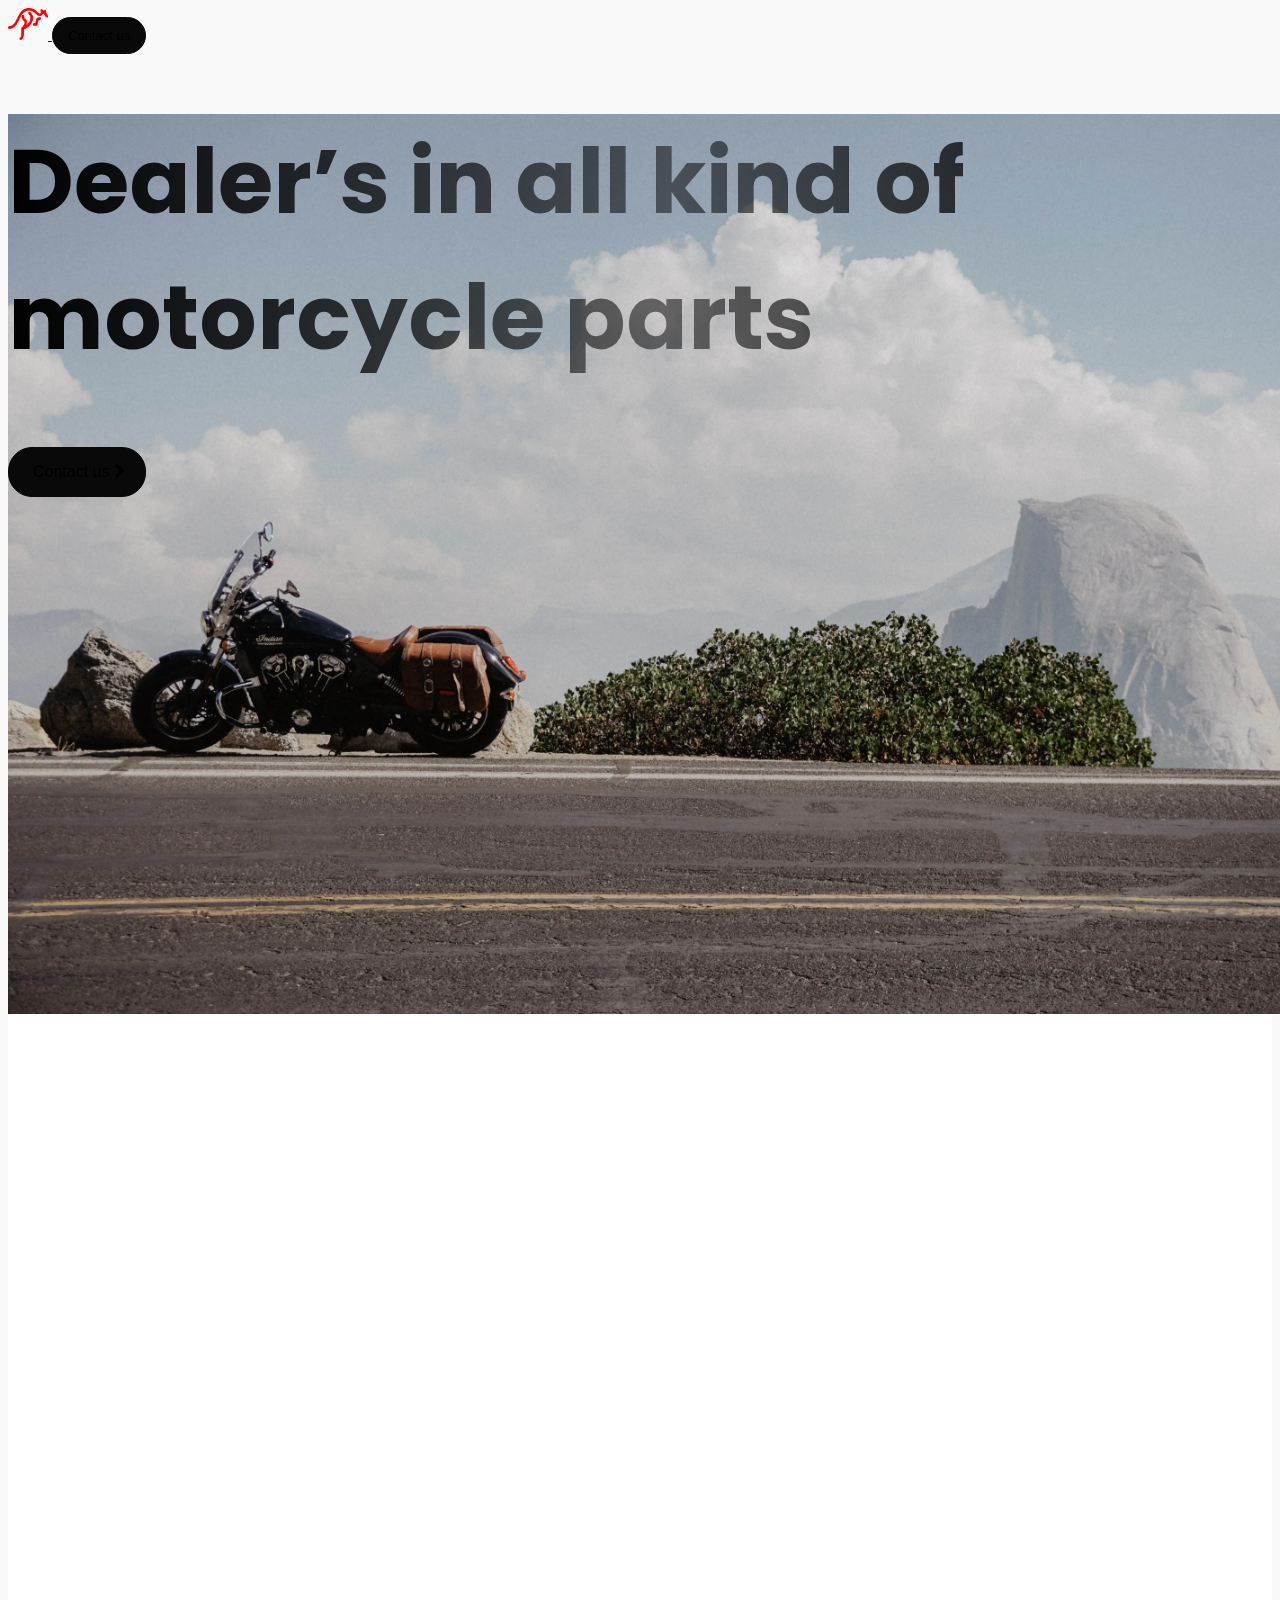
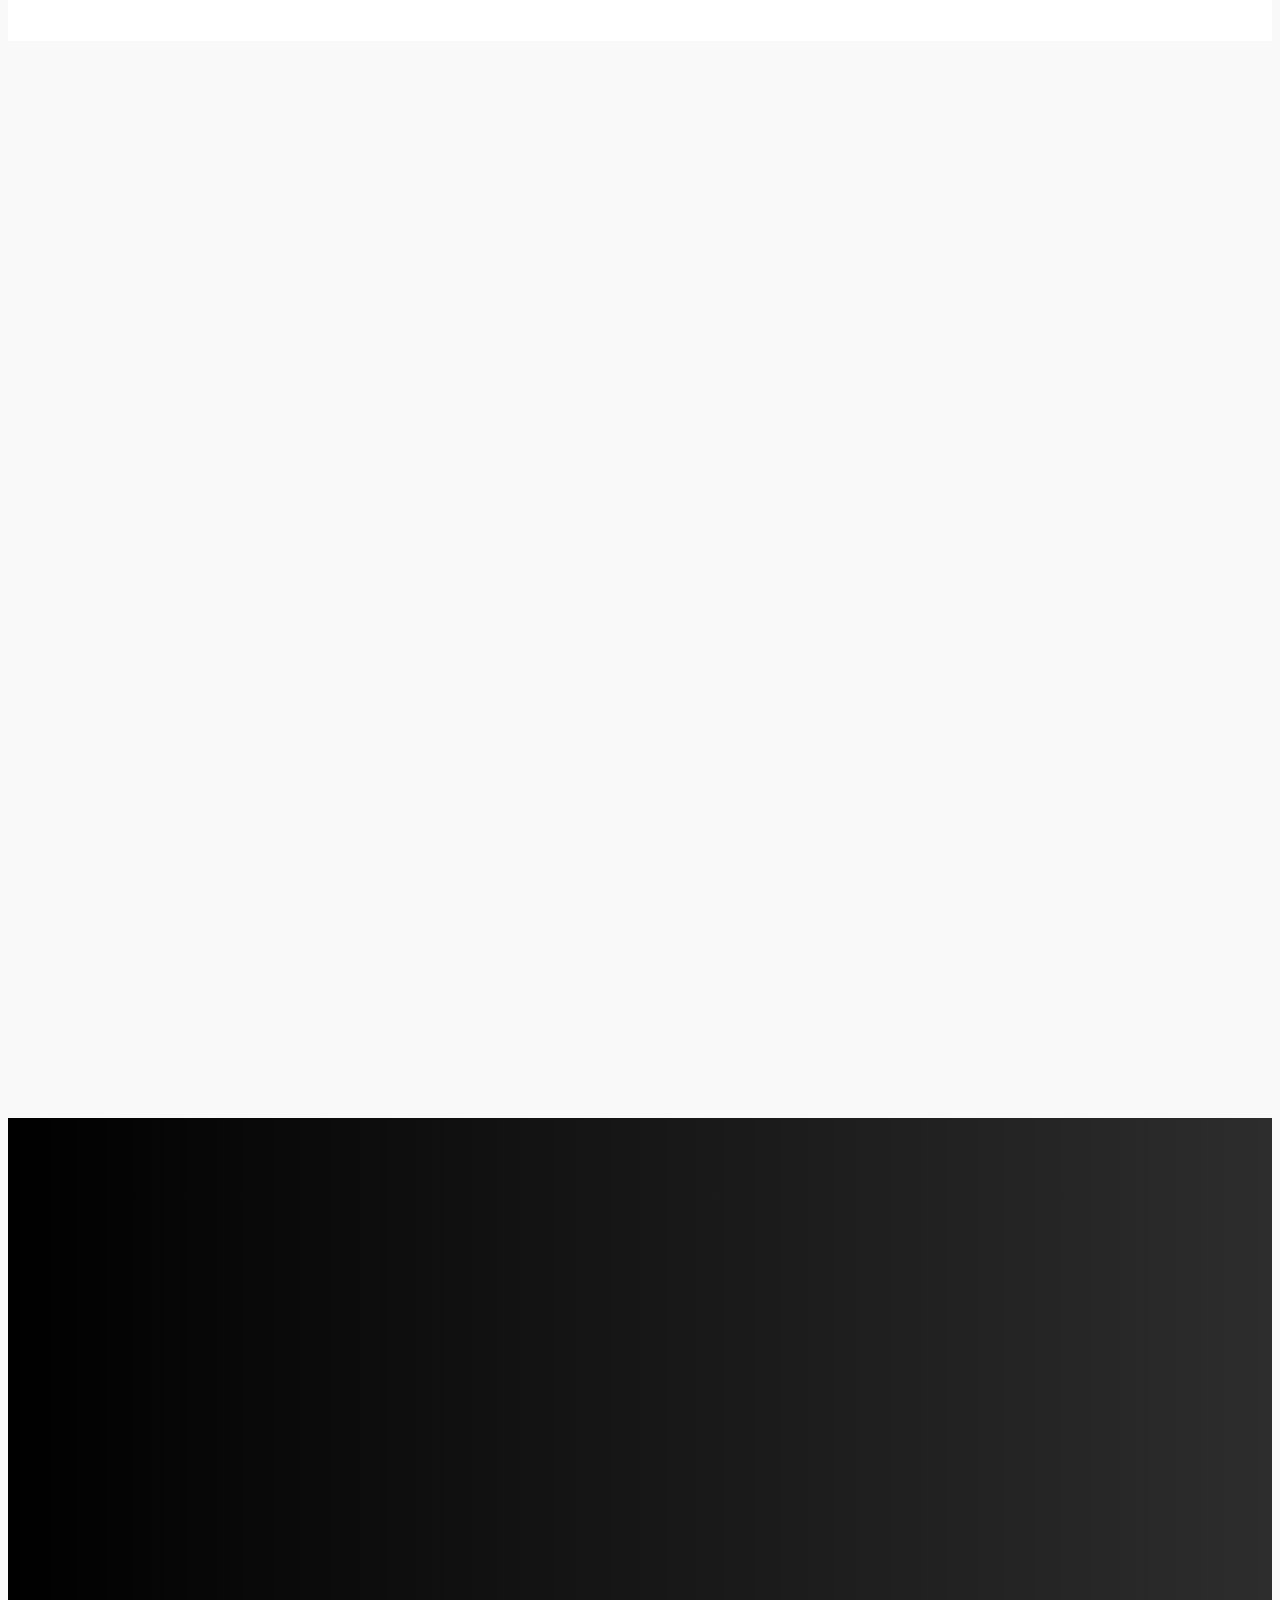
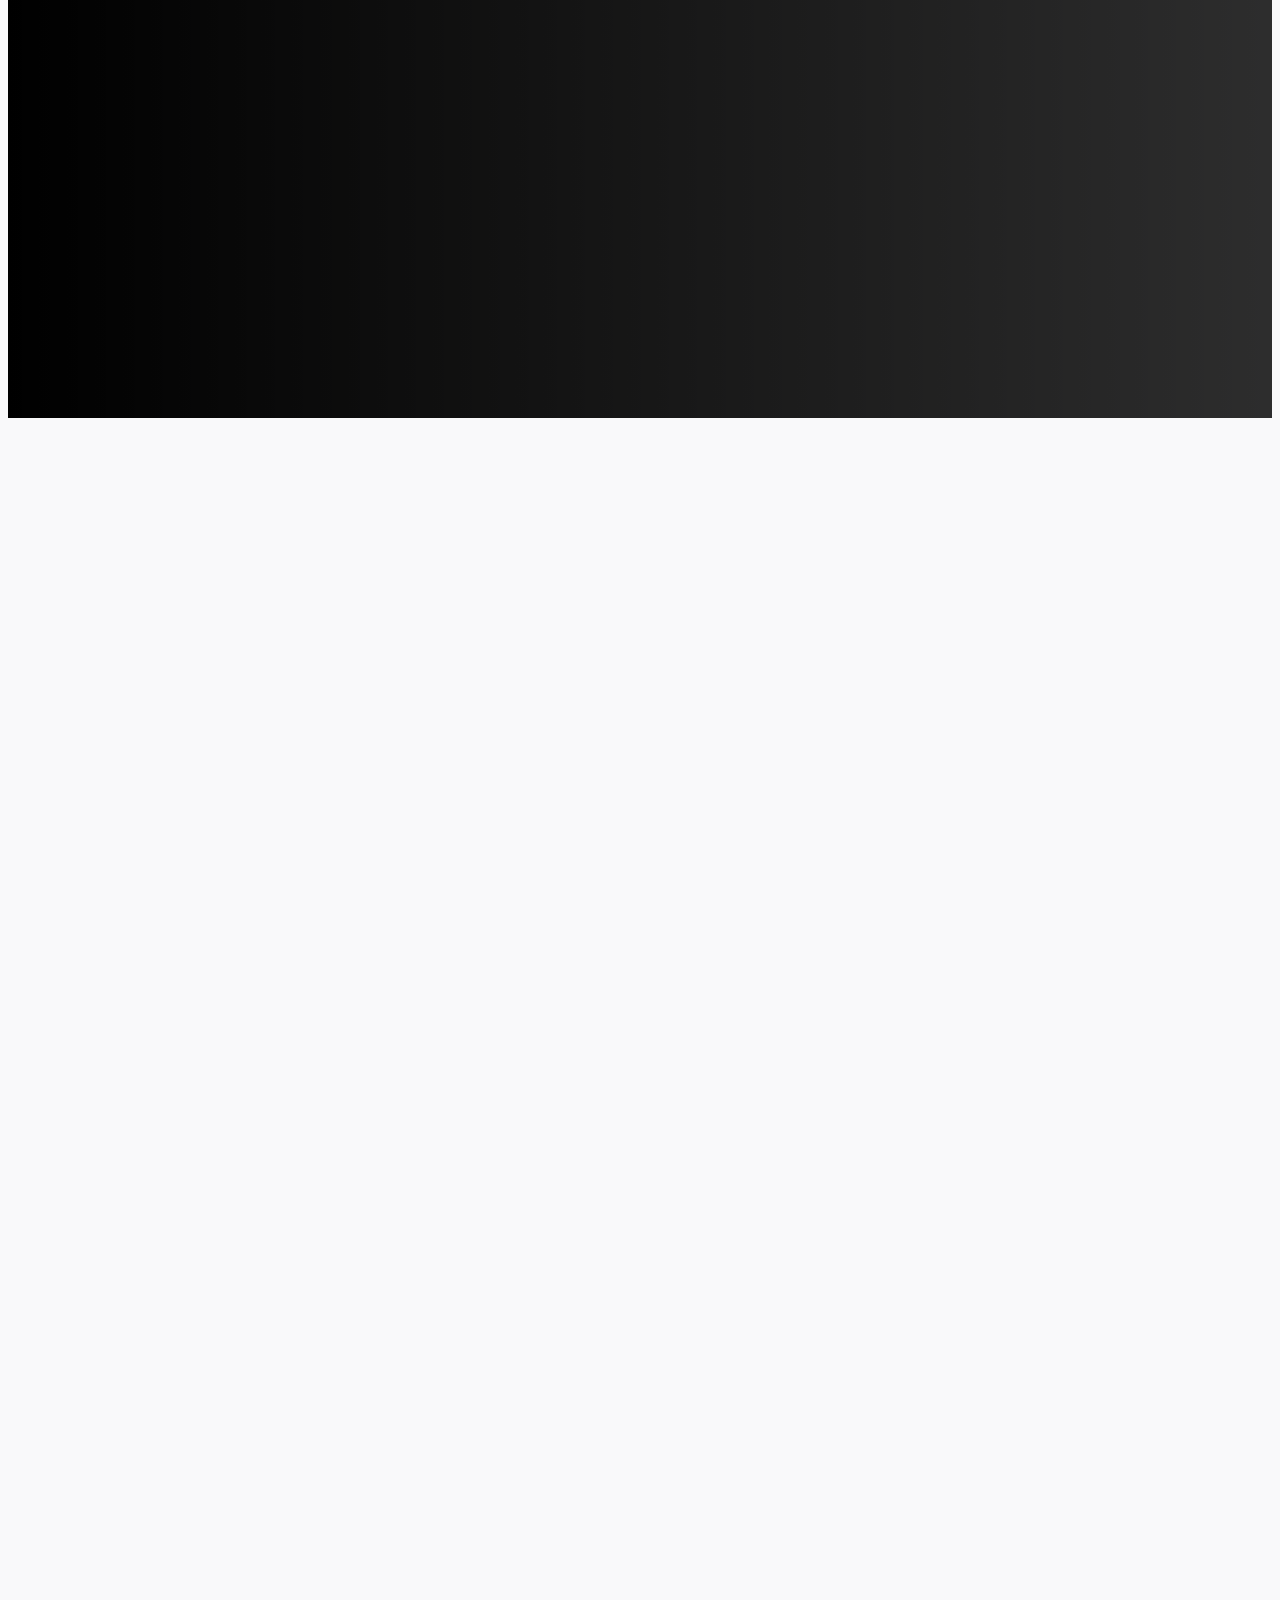
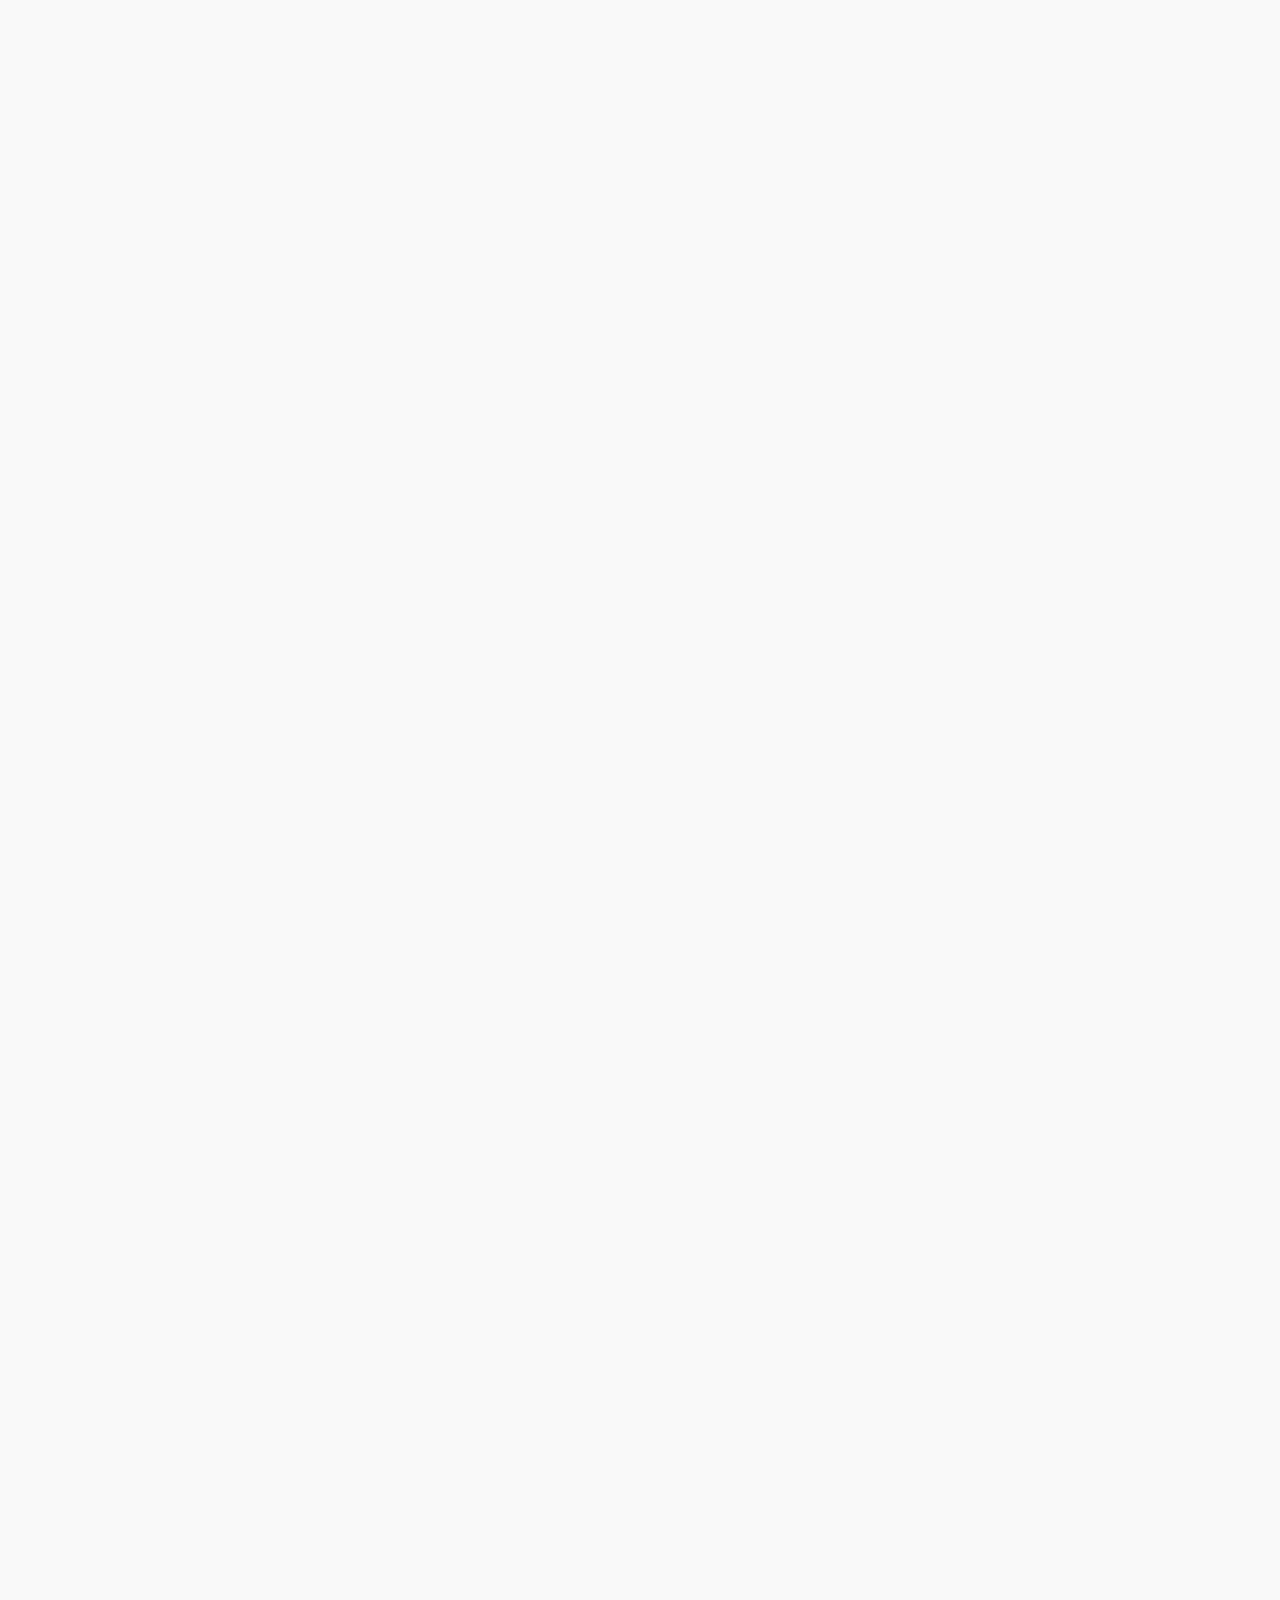
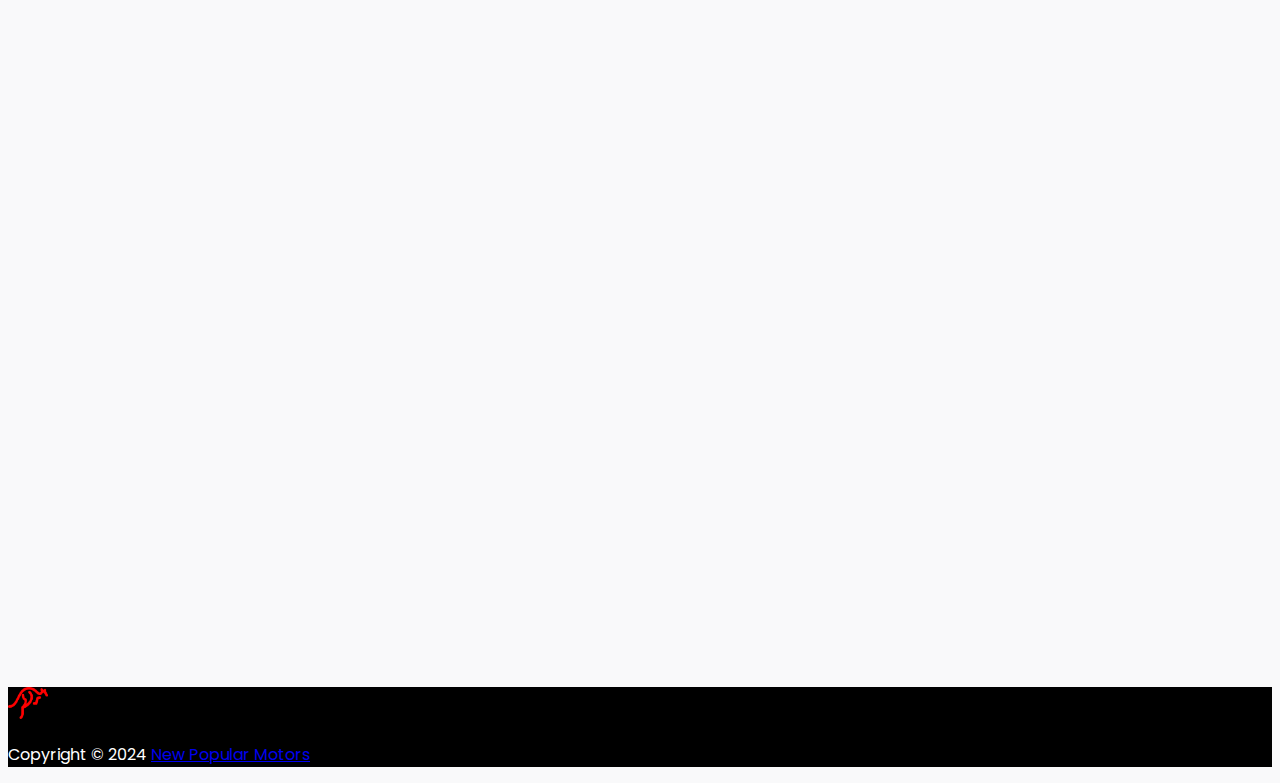
<file: index.html>
<!DOCTYPE html>
<html lang="en">
  <head>
    <meta charset="UTF-8" />
    <meta name="viewport" content="width=device-width, initial-scale=1.0" />
    <meta
      name="description"
      content="NPM , New popular motors is the best dealers in Colombo for all kind of motorcycle parts"
    />
    <title>NPM | New Popular Motors</title>
    <link rel="apple-touch-icon" sizes="180x180" href="assets/img/favicon/apple-touch-icon.png">
    <link rel="icon" type="image/png" sizes="32x32" href="assets/img/favicon//favicon-32x32.png">
    <link rel="icon" type="image/png" sizes="16x16" href="assets/img/favicon//favicon-16x16.png">
    <link rel="manifest" href="assets/img/favicon//site.webmanifest">
    <link rel="mask-icon" href="assets/img/favicon//safari-pinned-tab.svg" color="#5bbad5">
    <meta name="msapplication-TileColor" content="#da532c">
    <meta name="theme-color" content="#ffffff">
    <link
      rel="stylesheet"
      href="https://cdnjs.cloudflare.com/ajax/libs/font-awesome/4.7.0/css/font-awesome.min.css"
    />
    <link
      href="https://cdn.jsdelivr.net/npm/bootstrap@5.0.2/dist/css/bootstrap.min.css"
      rel="stylesheet"
      integrity="sha384-EVSTQN3/azprG1Anm3QDgpJLIm9Nao0Yz1ztcQTwFspd3yD65VohhpuuCOmLASjC"
      crossorigin="anonymous"
    />
    <script
      src="https://cdn.jsdelivr.net/npm/bootstrap@5.0.2/dist/js/bootstrap.bundle.min.js"
      integrity="sha384-MrcW6ZMFYlzcLA8Nl+NtUVF0sA7MsXsP1UyJoMp4YLEuNSfAP+JcXn/tWtIaxVXM"
      crossorigin="anonymous"
    ></script>
    <!-- AOS -->
    <link rel="stylesheet" href="https://unpkg.com/aos@next/dist/aos.css" />
    <link rel="stylesheet" href="assets/styles.css" />
  </head>
  <body>
    <header class="fixed-top py-2">
      <nav
        class="px-2 px-md-5 d-flex justify-content-between align-items-center"
      >
        <a href="/index.html">
          <img
            src="assets/img/npm-logo.png"
            alt="NPM Colombo"
            srcset=""
            class="npm-logo"
          />
        </a>

        <a href=https://wa.me/+94777714253>
          <button class="btn btn-primary btn-sm">Contact us</button>
        </a>
      </nav>
    </header>

    <section class="hero w-100 text-center py-5">
      <div class="container py-5">
        <h1 class="fw-bold mt-5" data-aos="fade-up" data-aos-duration="1000">
          Dealer’s in all kind of motorcycle parts
        </h1>
        <a href=https://wa.me/+94777714253>
          <button
            class="btn btn-primary btn-lg mt-3"
            data-aos="fade-up"
            data-aos-duration="1000"
          >
            Contact us <i class="fa fa-chevron-right ms-2"></i>
          </button>
        </a>
      </div>
    </section>

    <section class="trusted-brands py-5">
      <div class="container py-2 mb-5" data-aos="fade-up" data-aos-duration="1000">
        <!-- <h2 class="pb-3">
          Brands trusted by NPM
        </h2> -->
        <div class="row mt-md-5">
          <div class="col-6 col-md-4 col-lg-2 mt-5 mt-lg-0"><img src="assets/img/brand-img/Champion-logo.jpg" alt="" class="d-block mx-auto"></div>
          <div class="col-6 col-md-4 col-lg-2 mt-5 mt-lg-0"> <img src="assets/img/brand-img/Osram.png" alt="" class="d-block mx-auto"></div>
          <div class="col-6 col-md-4 col-lg-2 mt-5 mt-lg-0"><img src="assets/img/brand-img/fcc.png" alt="" class="d-block mx-auto"></div>
          <div class="col-6 col-md-4 col-lg-2 mt-5 mt-lg-0"><img src="assets/img/brand-img/spark-minda-inner-logo.png" alt="" class="d-block mx-auto"></div>
          <div class="col-6 col-md-4 col-lg-2 mt-5 mt-lg-0"><img src="assets/img/brand-img/Varroc-Logo.png" alt="" class="d-block mx-auto"></div>
          <div class="col-6 col-md-4 col-lg-2 mt-5 mt-lg-0"><img src="assets/img/brand-img/Lucas TVS.png" alt="" class="d-block mx-auto"></div>
        </div>
        <div class="row mt-lg-5 pt-lg-3">
          <div class="col-6 col-md-4 col-lg-2 mt-5 mt-lg-0"> <img src="assets/img/brand-img/Bando.png" alt="" class="d-block mx-auto"></div>
          <div class="col-6 col-md-4 col-lg-3 mt-5 mt-lg-0"><img src="assets/img/brand-img/fiem cropped.png" alt="" class="d-block mx-auto"></div>
          <div class="col-6 col-md-4 col-lg-2 mt-5 mt-lg-0"><img src="assets/img/brand-img/rolon.png" alt="" class="d-block mx-auto"></div>
          <div class="col-6 col-md-4 col-lg-3 mt-5 mt-lg-0"><img src="assets/img/brand-img/Uno Minda Logo.png" alt="" class="d-block mx-auto"></div>
          <div class="col-12 col-md-4 col-lg-2 mt-5 mt-lg-0"><img src="assets/img/brand-img/ASK.svg" alt="" class="d-block mx-auto"></div>
        </div>
      </div>
    </section>


    <section class="why-npm d-flex justify-content-center align-items-center">
      <div class="container">
        <div class="row gap-3 gap-lg-0">
          <div class="col-lg-7">
            <div class="w-lg-100 height-50">
              <div
              class="h-100 card d-flex align-items-center  flex-lg-row gap-lg-4 justify-content-center p-5 mb-3 mb-lg-0"
              data-aos="fade-up"
              data-aos-duration="1000"
            >
              <h3>100%</h3>
              <span>authentic brand items</span>
            </div>
            </div>
            <div class="row mt-2 mt-lg-4 height-50">
              <div class="col-lg-4 height-100">
                <div
                  class="h-100 card d-flex align-items-center flex-column justify-content-center p-5 mb-3 mb-lg-0"
                  data-aos="fade-up"
                  data-aos-duration="1000"
                >
                  <span>Located in</span>
                  <h3>2</h3>
                  <span>spots</span>
                </div>
              </div>
              <div class="col-lg-6 height-100">
                <div
                class="h-100 card d-flex align-items-center flex-column justify-content-center p-5 mb-3 mb-lg-0"
                data-aos="fade-up"
                data-aos-duration="1000"
              >
                <span>More than</span>
                <h3>10</h3>
                <span>trusted brands</span>
              </div>
              </div>
              <div class="col-lg-2 height-100">
                <div
                  class="h-100 card d-none d-lg-flex align-items-center height-100 flex-row gap-2 justify-content-center p-4"
                  data-aos="fade-up"
                  data-aos-duration="1000"
                >
                  <img
                    src="assets/img/npm-logo.png"
                    alt=""
                    srcset=""
                    class="w-100"
                  />
                </div>
              </div>
            </div>
          </div>
          <div class="col-lg-5">
            <div class="w-lg-100 height-50">
              <div
                class="h-100 card d-flex align-items-center flex-column justify-content-center p-5 mb-3 mb-lg-0"
                data-aos="fade-up"
                data-aos-duration="1000"
              >
                <h3>500+</h3>
                <span>customers</span>
              </div>
              
            </div>
            <div class="w-lg-100 height-50 mt-4">
              <div
                class="h-100 card d-flex align-items-center flex-column justify-content-center p-5 mb-3 mb-lg-0"
                data-aos="fade-up"
                data-aos-duration="1000"
              >
                
                <h3>100%</h3>
                <span>customer satisfaction</span>
              </div>
            </div>
          </div>
        </div>
      </div>
    </section>

    <section
      class="highlight-banner d-flex justify-content-center flex-column gap-5 py-5 py-md-0 mt-5 mt-lg-0"
    >
      <div class="container">
        <h1 data-aos="fade-up" data-aos-duration="1000">
          Customers are our first priority
        </h1>
        <p class="mt-4" data-aos="fade-up" data-aos-duration="1000">
          
        </p>
      </div>
    </section>

    <section class="product-categories mb-5 py-5">
      <div class="container py-lg-5">
        <h2 class="mb-3" data-aos="fade-up" data-aos-duration="1000">
          See all available products
        </h2>
        <div class="row mt-5">
          <div class="col-12 col-md-6 col-lg-3">
            <div
              class="card px-3 py-4 text-center w-100 mb-3 mb-lg-0"
              data-aos="fade-up"
              data-aos-duration="1000"
            >
              <img
                src="assets/img/product-img.png"
                alt=""
                class="d-block mx-auto"
              />
              <h6 class="mt-4">OEM Parts</h6>
            </div>
          </div>
          <div class="col-12 col-md-6 col-lg-3">
            <div
              class="card px-3 py-4 text-center w-100 mb-3 mb-lg-0"
              data-aos="fade-up"
              data-aos-duration="1000"
            >
              <img
                src="assets/img/product-img.png"
                alt=""
                class="d-block mx-auto"
              />
              <h6 class="mt-4">Braking System</h6>
            </div>
          </div>
          <div class="col-12 col-md-6 col-lg-3">
            <div
              class="card px-3 py-4 text-center w-100 mb-3 mb-lg-0"
              data-aos="fade-up"
              data-aos-duration="1000"
            >
              <img
                src="assets/img/product-img.png"
                alt=""
                class="d-block mx-auto"
              />
              <h6 class="mt-4">Engine Components</h6>
            </div>
          </div>
          <div class="col-12 col-md-6 col-lg-3">
            <div
              class="card px-3 py-4 text-center w-100 mb-3 mb-lg-0"
              data-aos="fade-up"
              data-aos-duration="1000"
            >
              <img
                src="assets/img/product-img.png"
                alt=""
                class="d-block mx-auto"
              />
              <h6 class="mt-4">Electrical Components</h6>
            </div>
          </div>
        </div>
        <div class="row mt-2 mt-lg-4">
          <div class="col-12 col-md-6 col-lg-3">
            <div
              class="card px-3 py-4 text-center w-100 mb-3 mb-lg-0"
              data-aos="fade-up"
              data-aos-duration="1000"
            >
              <img
                src="assets/img/product-img.png"
                alt=""
                class="d-block mx-auto"
              />
              <h6 class="mt-4">Lights and Indicators</h6>
            </div>
          </div>
          <div class="col-12 col-md-6 col-lg-3">
            <div
              class="card px-3 py-4 text-center w-100 mb-3 mb-lg-0"
              data-aos="fade-up"
              data-aos-duration="1000"
            >
              <img
                src="assets/img/product-img.png"
                alt=""
                class="d-block mx-auto"
              />
              <h6 class="mt-4">Fuel System</h6>
            </div>
          </div>
          <div class="col-12 col-md-6 col-lg-3">
            <div
              class="card px-3 py-4 text-center w-100 mb-3 mb-lg-0"
              data-aos="fade-up"
              data-aos-duration="1000"
            >
              <img
                src="assets/img/product-img.png"
                alt=""
                class="d-block mx-auto"
              />
              <h6 class="mt-4">Transmission & Clutch</h6>
            </div>
          </div>
          <div class="col-12 col-md-6 col-lg-3">
            <div
              class="card px-3 py-4 text-center w-100 mb-3 mb-lg-0"
              data-aos="fade-up"
              data-aos-duration="1000"
            >
              <img
                src="assets/img/product-img.png"
                alt=""
                class="d-block mx-auto"
              />
              <h6 class="mt-4">Filters</h6>
            </div>
          </div>
        </div>
        <div class="row mt-2 mt-lg-4">
          <div class="col-12 col-md-6 col-lg-3">
            <div
              class="card px-3 py-4 text-center w-100 mb-3 mb-lg-0"
              data-aos="fade-up"
              data-aos-duration="1000"
            >
              <img
                src="assets/img/product-img.png"
                alt=""
                class="d-block mx-auto"
              />
              <h6 class="mt-4">Chain & Sprockets</h6>
            </div>
          </div>
          <div class="col-12 col-md-6 col-lg-3">
            <div
              class="card px-3 py-4 text-center w-100 mb-3 mb-lg-0"
              data-aos="fade-up"
              data-aos-duration="1000"
            >
              <img
                src="assets/img/product-img.png"
                alt=""
                class="d-block mx-auto"
              />
              <h6 class="mt-4">Suspension & Steering</h6>
            </div>
          </div>
                   
        </div>
      </div>
    </section>




    <footer class="">
      <div class="p-5 d-md-flex justify-content-between align-items-center">
        <a href="/index.html">
          <img
            src="assets/img/npm-logo.png"
            alt=""
            srcset=""
            class="npm-logo"
          />
        </a>
        <p class="">
          Copyright © 2024
          <a href="/index.html" class="text-light">New Popular Motors</a>
        </p>
      </div>
    </footer>

    <!-- AOS -->
    <script src="https://unpkg.com/aos@next/dist/aos.js"></script>
    <script>
      AOS.init();
    </script>
  </body>
</html>
</file>
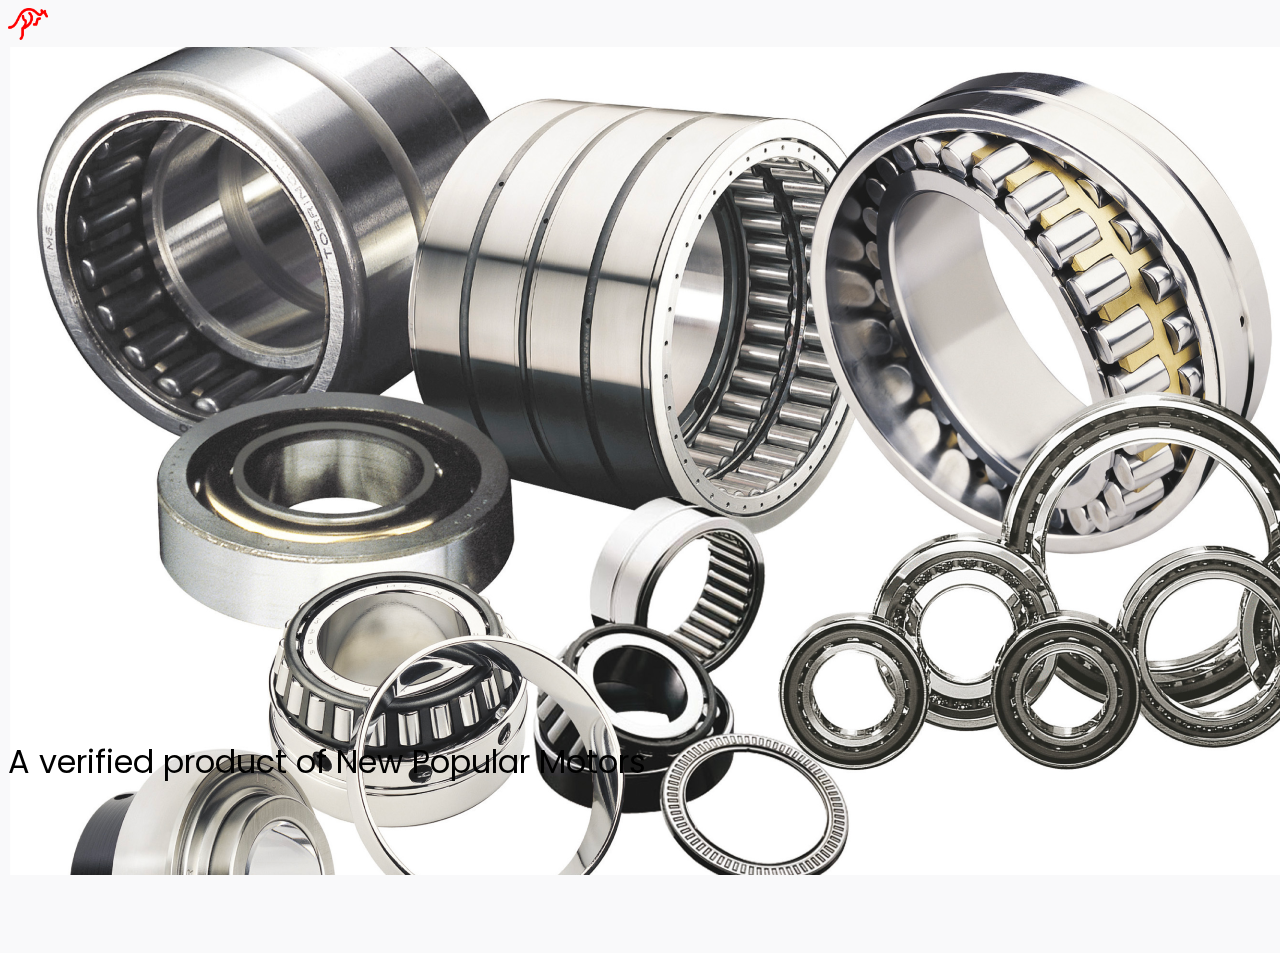
<file: pages/product-verified.html>
<!DOCTYPE html>
<html lang="en">
  <head>
    <meta charset="UTF-8" />
    <meta name="viewport" content="width=device-width, initial-scale=1.0" />
    <title>NPM | Product Verified</title>
    <link rel="icon" type="image/x-icon" href="../assets/img/favicon.ico" />
    <link
      rel="stylesheet"
      href="https://cdnjs.cloudflare.com/ajax/libs/font-awesome/4.7.0/css/font-awesome.min.css"
    />
    <link
      href="https://cdn.jsdelivr.net/npm/bootstrap@5.0.2/dist/css/bootstrap.min.css"
      rel="stylesheet"
      integrity="sha384-EVSTQN3/azprG1Anm3QDgpJLIm9Nao0Yz1ztcQTwFspd3yD65VohhpuuCOmLASjC"
      crossorigin="anonymous"
    />
    <script
      src="https://cdn.jsdelivr.net/npm/bootstrap@5.0.2/dist/js/bootstrap.bundle.min.js"
      integrity="sha384-MrcW6ZMFYlzcLA8Nl+NtUVF0sA7MsXsP1UyJoMp4YLEuNSfAP+JcXn/tWtIaxVXM"
      crossorigin="anonymous"
    ></script>
    <!-- AOS -->
    <link rel="stylesheet" href="https://unpkg.com/aos@next/dist/aos.css" />
    <link rel="stylesheet" href="../assets/styles.css" />

    <style>
      h1 {
        color: #000;
        font-size: 16px;
        font-style: normal;
        font-weight: 400;
        line-height: 120%; /* 38.4px */
      }
      .product-verified-img {
        height: 60vh;
      }
      .product-verified-img img {
        object-fit: cover;
      }

      @media screen and (min-width: 576px) {
        h1 {
          font-size: 32px;
        }
      }
      @media screen and (min-width: 992px) {
        .product-verified-img {
          height: 75vh;
        }
      }
    </style>
  </head>
  <body>
    <header class="fixed-top py-2">
      <nav
        class="px-2 px-md-5 d-flex justify-content-between align-items-center"
      >
        <a href="../index.html">
          <img
            src="../assets/img/npm-logo.png"
            alt=""
            srcset=""
            class="npm-logo"
          />
        </a>
      </nav>
    </header>
    <section class="product-verified-img">
      <img
        src="../assets/img/product-verified.webp"
        class="w-100 h-100"
        alt="Product Verified"
        srcset=""
        data-aos="fade-up"
        data-aos-duration="1000"
      />
    </section>
    <section class="text-center py-5 product-verified-text">
      <h1 data-aos="fade-up" data-aos-duration="1000">
        A verified product of New Popular Motors
      </h1>
      <a href="../index.html">
        <button
          class="btn btn-primary btn-lg mt-3"
          data-aos="fade-up"
          data-aos-duration="1000"
        >
          Visit home <i class="fa fa-chevron-right ms-2"></i>
        </button>
      </a>
    </section>
    <!-- AOS -->
    <script src="https://unpkg.com/aos@next/dist/aos.js"></script>
    <script>
      AOS.init();
    </script>
  </body>
</html>
</file>
<file: assets/styles.css>
@import url("https://fonts.googleapis.com/css2?family=Poppins:ital,wght@0,100;0,200;0,300;0,400;0,500;0,600;0,700;0,800;0,900;1,100;1,200;1,300;1,400;1,500;1,600;1,700;1,800;1,900&display=swap");

body {
  font-family: "Poppins", sans-serif;
  background: #f9f9fa;
}

.npm-logo {
  width: 40px;
}

header {
  background: rgba(255, 255, 255, 0.1);
  backdrop-filter: blur(50px);
}

header .btn-primary {
  padding: 10px 15px;
  font-size: 13px;
}

h1 {
  font-weight: bold;
  font-size: 55px;
}

.height-100,
.height-50 {
  height: max-content;
}

.btn-primary {
  border-radius: 24px;
  background: #090909;
  border: 1px solid #090909;
  padding: 15px 20px 15px 24px;
  font-size: 16px;
  font-style: normal;
  font-weight: 400;
  line-height: normal;
}

.btn-primary:hover,
.btn-primary:focus,
.btn-primary:hover:active {
  background: #363636;
  border: none;
}

.why-npm .card span {
  color: #090909;
  font-size: 20px;
  font-style: normal;
  font-weight: 400;
  line-height: 150%; /* 30px */
}

.why-npm .card h3 {
  font-size: 50px;
  font-style: normal;
  font-weight: 700;
  line-height: 150%; /* 144px */
  background: linear-gradient(
    90deg,
    #000 -4.95%,
    rgba(0, 0, 0, 0.5) 51.94%,
    #000 115.09%
  );
  background-clip: text;
  -webkit-background-clip: text;
  -webkit-text-fill-color: transparent;
}

.hero {
  background: url("img/hero-bg.webp") no-repeat;
  background-size: cover;
  height: 100vh;
  width: 100vw;
}

.hero h1 {
  background: linear-gradient(
    90deg,
    #000 0%,
    rgba(0, 0, 0, 0.5) 51.56%,
    #000 100%
  );
  background-clip: text;
  -webkit-background-clip: text;
  -webkit-text-fill-color: transparent;
}

.highlight-banner {
  background: linear-gradient(90deg, #000 0%, rgba(0, 0, 0, 0.82) 100%);
}

.trusted-brands {
  background: #fff;
}

.highlight-banner h1 {
  font-size: 50px;
  font-style: normal;
  font-weight: 700;
  line-height: 120%; /* 96px */
  background: linear-gradient(
    90deg,
    #fff 0%,
    rgba(255, 255, 255, 0.5) 51.56%,
    #fff 100%
  );
  background-clip: text;
  -webkit-background-clip: text;
  -webkit-text-fill-color: transparent;
}

.highlight-banner p {
  color: #ccc;
  font-size: 14px;
  font-style: normal;
  font-weight: 275;
  line-height: 150%; /* 30px */
}

.why-npm .card,
.product-categories .card {
  border-radius: 24px;
  background: #fff;
  box-shadow: 0px 0px 40px 0px rgba(0, 0, 0, 0.05);
  border: none;
}

.product-categories .card img {
  width: 180px;
  height: 180px;
  object-fit: scale-down;
}

.product-categories h2 {
  font-size: 40px;
  font-style: normal;
  font-weight: 600;
  line-height: 137.5%; /* 55px */
}

.product-categories .card h6 {
  color: #090909;
  font-size: 24px;
  font-style: normal;
  font-weight: 400;
  line-height: 150%; /* 36px */
}

footer {
  background: #000;
  color: #fff;
}

.trusted-brands img {
  height: 50px;
  filter: grayscale(1);
  opacity: 0.5;
}

.trusted-brands img:hover {
  filter: grayscale(0);
  opacity: 1;
}

@media screen and (min-width: 576px) {
  h1 {
    font-size: 90px;
  }
  .why-npm .card h3 {
    font-size: 96px;
  }
  .highlight-banner h1 {
    font-size: 120px;
  }
  .highlight-banner {
    height: 100vh;
  }
}

@media screen and (min-width: 992px) {
  .why-npm {
    height: 100vh;
  }
  .height-100 {
    height: 100%;
  }
  .height-50 {
    height: 50%;
  }
  .highlight-banner p {
    font-size: 20px;
  }
  .trusted-brands img {
    height: 50px;
  }
}
</file>
